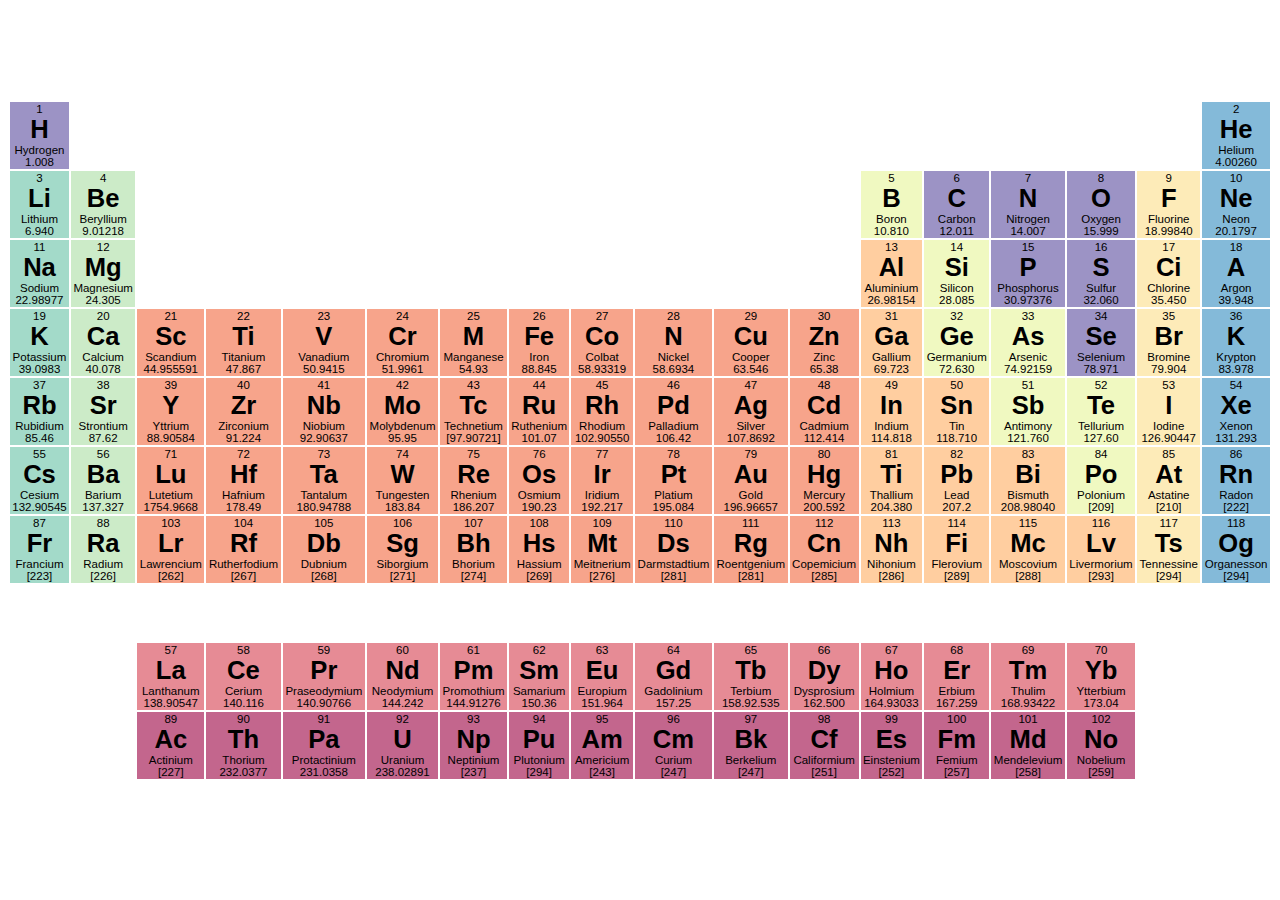
<file: index.html>
<!DOCTYPE html>
<html lang="en">
<head>
    <meta charset="UTF-8">
    <meta http-equiv="X-UA-Compatible" content="IE=edge">
    <meta name="viewport" content="wcontenteditable="true" idth=device-wcontenteditable="true" idth, initial-scale=1.0">
    <title>mandeleiv</title>
    <link rel="stylesheet" href="mandeleiv.css">
</head>
<body>
    <table contenteditable="true" id="table1">
        <tr>
            <td contenteditable="true" id="violet">
                <span contenteditable="true" id="petit">1</span><br>
                <span contenteditable="true" id="grand">H</span><br>
                <span contenteditable="true" id="petit">Hydrogen</span><br>
                <span contenteditable="true" id="petit">1.008</span>
            </td>
            <td contenteditable="true" id="blanc1">
                <span contenteditable="true" id="petit"></span><br>
                <span contenteditable="true" id="grand"></span><br>
                <span contenteditable="true" id="petit"></span><br>
                <span contenteditable="true" id="petit"></span>
            </td>
            <td></td>
            <td></td>
            <td></td>
            <td></td>
            <td></td>
            <td></td>
            <td></td>
            <td></td>
            <td></td>
            <td></td>
            <td></td>
            <td></td>
            <td></td>
            <td></td>
            <td></td>
            <td contenteditable="true" id="bleu">
                <span contenteditable="true" id="petit">2</span><br>
                <span contenteditable="true" id="grand">He</span><br>
                <span contenteditable="true" id="petit">Helium</span><br>
                <span contenteditable="true" id="petit">4.00260</span>
            </td>
        </tr>
        <tr>
            <td contenteditable="true" id="vert">
                <span contenteditable="true" id="petit">3</span><br>
                <span contenteditable="true" id="grand">Li</span><br>
                <span contenteditable="true" id="petit">Lithium</span><br>
                <span contenteditable="true" id="petit">6.940</span>
            </td>
            <td contenteditable="true" id="vert_clair">
                <span contenteditable="true" id="petit">4</span><br>
                <span contenteditable="true" id="grand">Be</span><br>
                <span contenteditable="true" id="petit">Beryllium</span><br>
                <span contenteditable="true" id="petit">9.01218</span>
            </td>
            <td contenteditable="true" id="blanc2">
                <span contenteditable="true" id="petit"></span><br>
                <span contenteditable="true" id="grand"></span><br>
                <span contenteditable="true" id="petit"></span><br>
                <span contenteditable="true" id="petit"></span>
            </td>
            <td></td>
            <td></td>
            <td></td>
            <td></td>
            <td></td>
            <td></td>
            <td></td>
            <td></td>
            <td></td>
            <td contenteditable="true" id="jaune_clair">
                <span contenteditable="true" id="petit">5</span><br>
                <span contenteditable="true" id="grand">B</span><br>
                <span contenteditable="true" id="petit">Boron</span><br>
                <span contenteditable="true" id="petit">10.810</span>
            </td>
            <td contenteditable="true" id="violet">
                <span contenteditable="true" id="petit">6</span><br>
                <span contenteditable="true" id="grand">C</span><br>
                <span contenteditable="true" id="petit">Carbon</span><br>
                <span contenteditable="true" id="petit">12.011</span>
            </td>
            <td contenteditable="true" id="violet">
                <span contenteditable="true" id="petit">7</span><br>
                <span contenteditable="true" id="grand">N</span><br>
                <span contenteditable="true" id="petit">Nitrogen</span><br>
                <span contenteditable="true" id="petit">14.007</span>
            </td>
            <td contenteditable="true" id="violet">
                <span contenteditable="true" id="petit">8</span><br>
                <span contenteditable="true" id="grand">O</span><br>
                <span contenteditable="true" id="petit">Oxygen</span><br>
                <span contenteditable="true" id="petit">15.999</span>
            </td>
            <td contenteditable="true" id="jaune">
                <span contenteditable="true" id="petit">9</span><br>
                <span contenteditable="true" id="grand">F</span><br>
                <span contenteditable="true" id="petit">Fluorine</span><br>
                <span contenteditable="true" id="petit">18.99840</span>
            </td>
            <td contenteditable="true" id="bleu">
                <span contenteditable="true" id="petit">10</span><br>
                <span contenteditable="true" id="grand">Ne</span><br>
                <span contenteditable="true" id="petit">Neon</span><br>
                <span contenteditable="true" id="petit">20.1797</span>
            </td>
        </tr>
        <tr>
            <td contenteditable="true" id="vert">
                <span contenteditable="true" id="petit">11</span><br>
                <span contenteditable="true" id="grand">Na</span><br>
                <span contenteditable="true" id="petit">Sodium</span><br>
                <span contenteditable="true" id="petit">22.98977</span>
            </td>
            <td contenteditable="true" id="vert_clair">
                <span contenteditable="true" id="petit">12</span><br>
                <span contenteditable="true" id="grand">Mg</span><br>
                <span contenteditable="true" id="petit">Magnesium</span><br>
                <span contenteditable="true" id="petit">24.305</span>
            </td>
            <td contenteditable="true" id="blanc3">
                <span contenteditable="true" id="petit"></span><br>
                <span contenteditable="true" id="grand"></span><br>
                <span contenteditable="true" id="petit"></span><br>
                <span contenteditable="true" id="petit"></span>
            </td>
            <td></td>
            <td></td>
            <td></td>
            <td></td>
            <td></td>
            <td></td>
            <td></td>
            <td></td>
            <td></td>
            <td contenteditable="true" id="orange_clair">
                <span contenteditable="true" id="petit">13</span><br>
                <span contenteditable="true" id="grand">Al</span><br>
                <span contenteditable="true" id="petit">Aluminium</span><br>
                <span contenteditable="true" id="petit">26.98154</span>
            </td>
            <td contenteditable="true" id="jaune_clair">
                <span contenteditable="true" id="petit">14</span><br>
                <span contenteditable="true" id="grand">Si</span><br>
                <span contenteditable="true" id="petit">Silicon</span><br>
                <span contenteditable="true" id="petit">28.085</span>
            </td>
            <td contenteditable="true" id="violet">
                <span contenteditable="true" id="petit">15</span><br>
                <span contenteditable="true" id="grand">P</span><br>
                <span contenteditable="true" id="petit">Phosphorus</span><br>
                <span contenteditable="true" id="petit">30.97376</span>
            </td>
            <td contenteditable="true" id="violet">
                <span contenteditable="true" id="petit">16</span><br>
                <span contenteditable="true" id="grand">S</span><br>
                <span contenteditable="true" id="petit">Sulfur</span><br>
                <span contenteditable="true" id="petit">32.060</span>
            </td>
            <td contenteditable="true" id="jaune">
                <span contenteditable="true" id="petit">17</span><br>
                <span contenteditable="true" id="grand">Ci</span><br>
                <span contenteditable="true" id="petit">Chlorine</span><br>
                <span contenteditable="true" id="petit">35.450</span>
            </td>
            <td contenteditable="true" id="bleu">
                <span contenteditable="true" id="petit">18</span><br>
                <span contenteditable="true" id="grand">A</span><br>
                <span contenteditable="true" id="petit">Argon</span><br>
                <span contenteditable="true" id="petit">39.948</span>
            </td>
        </tr>
        <tr>
            <td contenteditable="true" id="vert">
                <span contenteditable="true" id="petit">19</span><br>
                <span contenteditable="true" id="grand">K</span><br>
                <span contenteditable="true" id="petit">Potassium</span><br>
                <span contenteditable="true" id="petit">39.0983</span>
            </td>
            <td contenteditable="true" id="vert_clair">
                <span contenteditable="true" id="petit">20</span><br>
                <span contenteditable="true" id="grand">Ca</span><br>
                <span contenteditable="true" id="petit">Calcium</span><br>
                <span contenteditable="true" id="petit">40.078</span>
            </td>
            <td contenteditable="true" id="orange">
                <span contenteditable="true" id="petit">21</span><br>
                <span contenteditable="true" id="grand">Sc</span><br>
                <span contenteditable="true" id="petit">Scandium</span><br>
                <span contenteditable="true" id="petit">44.955591</span>
            </td>
            <td contenteditable="true" id="orange">
                <span contenteditable="true" id="petit">22</span><br>
                <span contenteditable="true" id="grand">Ti</span><br>
                <span contenteditable="true" id="petit">Titanium</span><br>
                <span contenteditable="true" id="petit">47.867</span>
            </td>
            <td contenteditable="true" id="orange">
                <span contenteditable="true" id="petit">23</span><br>
                <span contenteditable="true" id="grand">V</span><br>
                <span contenteditable="true" id="petit">Vanadium</span><br>
                <span contenteditable="true" id="petit">50.9415</span>
            </td>
            <td contenteditable="true" id="orange">
                <span contenteditable="true" id="petit">24</span><br>
                <span contenteditable="true" id="grand">Cr</span><br>
                <span contenteditable="true" id="petit">Chromium</span><br>
                <span contenteditable="true" id="petit">51.9961</span>
            </td>
            <td contenteditable="true" id="orange">
                <span contenteditable="true" id="petit">25</span><br>
                <span contenteditable="true" id="grand">M</span><br>
                <span contenteditable="true" id="petit">Manganese</span><br>
                <span contenteditable="true" id="petit">54.93</span>
            </td>
            <td contenteditable="true" id="orange">
                <span contenteditable="true" id="petit">26</span><br>
                <span contenteditable="true" id="grand">Fe</span><br>
                <span contenteditable="true" id="petit">Iron</span><br>
                <span contenteditable="true" id="petit">88.845</span>
            </td>
            <td contenteditable="true" id="orange">
                <span contenteditable="true" id="petit">27</span><br>
                <span contenteditable="true" id="grand">Co</span><br>
                <span contenteditable="true" id="petit">Colbat</span><br>
                <span contenteditable="true" id="petit">58.93319</span>
            </td>
            <td contenteditable="true" id="orange">
                <span contenteditable="true" id="petit">28</span><br>
                <span contenteditable="true" id="grand">N</span><br>
                <span contenteditable="true" id="petit">Nickel</span><br>
                <span contenteditable="true" id="petit">58.6934</span>
            </td>
            <td contenteditable="true" id="orange">
                <span contenteditable="true" id="petit">29</span><br>
                <span contenteditable="true" id="grand">Cu</span><br>
                <span contenteditable="true" id="petit">Cooper</span><br>
                <span contenteditable="true" id="petit">63.546</span>
            </td>
            <td contenteditable="true" id="orange">
                <span contenteditable="true" id="petit">30</span><br>
                <span contenteditable="true" id="grand">Zn</span><br>
                <span contenteditable="true" id="petit">Zinc</span><br>
                <span contenteditable="true" id="petit">65.38</span>
            </td>
            <td contenteditable="true" id="orange_clair">
                <span contenteditable="true" id="petit">31</span><br>
                <span contenteditable="true" id="grand">Ga</span><br>
                <span contenteditable="true" id="petit">Gallium</span><br>
                <span contenteditable="true" id="petit">69.723</span>
            </td>
            <td contenteditable="true" id="jaune_clair">
                <span contenteditable="true" id="petit">32</span><br>
                <span contenteditable="true" id="grand">Ge</span><br>
                <span contenteditable="true" id="petit">Germanium</span><br>
                <span contenteditable="true" id="petit">72.630</span>
            </td>
            <td contenteditable="true" id="jaune_clair">
                <span contenteditable="true" id="petit">33</span><br>
                <span contenteditable="true" id="grand">As</span><br>
                <span contenteditable="true" id="petit">Arsenic</span><br>
                <span contenteditable="true" id="petit">74.92159</span>
            </td>
            <td contenteditable="true" id="violet">
                <span contenteditable="true" id="petit">34</span><br>
                <span contenteditable="true" id="grand">Se</span><br>
                <span contenteditable="true" id="petit">Selenium</span><br>
                <span contenteditable="true" id="petit">78.971</span>
            </td>
            <td contenteditable="true" id="jaune">
                <span contenteditable="true" id="petit">35</span><br>
                <span contenteditable="true" id="grand">Br</span><br>
                <span contenteditable="true" id="petit">Bromine</span><br>
                <span contenteditable="true" id="petit">79.904</span>
            </td>
            <td contenteditable="true" id="bleu">
                <span contenteditable="true" id="petit">36</span><br>
                <span contenteditable="true" id="grand">K</span><br>
                <span contenteditable="true" id="petit">Krypton</span><br>
                <span contenteditable="true" id="petit">83.978</span>
            </td>
        </tr>
        <tr>
            </td>
            <td contenteditable="true" id="vert">
            <span contenteditable="true" id="petit">37</span><br>
            <span contenteditable="true" id="grand">Rb</span><br>
            <span contenteditable="true" id="petit">Rubidium</span><br>
            <span contenteditable="true" id="petit">85.46</span>
            </td>
            <td contenteditable="true" id="vert_clair">
            <span contenteditable="true" id="petit">38</span><br>
            <span contenteditable="true" id="grand">Sr</span><br>
            <span contenteditable="true" id="petit">Strontium</span><br>
            <span contenteditable="true" id="petit">87.62</span>
            </td>
            <td contenteditable="true" id="orange">
            <span contenteditable="true" id="petit">39</span><br>
            <span contenteditable="true" id="grand">Y</span><br>
            <span contenteditable="true" id="petit">Yttrium</span><br>
            <span contenteditable="true" id="petit">88.90584</span>
            </td>
            <td contenteditable="true" id="orange">
                <span contenteditable="true" id="petit">40</span><br>
                <span contenteditable="true" id="grand">Zr</span><br>
                <span contenteditable="true" id="petit">Zirconium</span><br>
                <span contenteditable="true" id="petit">91.224</span>
            </td>
            <td contenteditable="true" id="orange">
                <span contenteditable="true" id="petit">41</span><br>
                <span contenteditable="true" id="grand">Nb</span><br>
                <span contenteditable="true" id="petit">Niobium</span><br>
                <span contenteditable="true" id="petit">92.90637</span>
            </td>
            <td contenteditable="true" id="orange">
                <span contenteditable="true" id="petit">42</span><br>
                <span contenteditable="true" id="grand">Mo</span><br>
                <span contenteditable="true" id="petit">Molybdenum</span><br>
                <span contenteditable="true" id="petit">95.95</span>
            </td>
            <td contenteditable="true" id="orange">
                <span contenteditable="true" id="petit">43</span><br>
                <span contenteditable="true" id="grand">Tc</span><br>
                <span contenteditable="true" id="petit">Technetium</span><br>
                <span contenteditable="true" id="petit">[97.90721]</span>
            </td>
            <td contenteditable="true" id="orange">
                <span contenteditable="true" id="petit">44</span><br>
                <span contenteditable="true" id="grand">Ru</span><br>
                <span contenteditable="true" id="petit">Ruthenium</span><br>
                <span contenteditable="true" id="petit">101.07</span>
            </td>
            <td contenteditable="true" id="orange">
                <span contenteditable="true" id="petit">45</span><br>
                <span contenteditable="true" id="grand">Rh</span><br>
                <span contenteditable="true" id="petit">Rhodium</span><br>
                <span contenteditable="true" id="petit">102.90550</span>
            </td>
            <td contenteditable="true" id="orange">
                <span contenteditable="true" id="petit">46</span><br>
                <span contenteditable="true" id="grand">Pd</span><br>
                <span contenteditable="true" id="petit">Palladium</span><br>
                <span contenteditable="true" id="petit">106.42</span>
            </td>
            <td contenteditable="true" id="orange">
                <span contenteditable="true" id="petit">47</span><br>
                <span contenteditable="true" id="grand">Ag</span><br>
                <span contenteditable="true" id="petit">Silver</span><br>
                <span contenteditable="true" id="petit">107.8692</span>
            </td>
            <td contenteditable="true" id="orange">
                <span contenteditable="true" id="petit">48</span><br>
                <span contenteditable="true" id="grand">Cd</span><br>
                <span contenteditable="true" id="petit">Cadmium</span><br>
                <span contenteditable="true" id="petit">112.414</span>
            </td>
            <td contenteditable="true" id="orange_clair">
                <span contenteditable="true" id="petit">49</span><br>
                <span contenteditable="true" id="grand">In</span><br>
                <span contenteditable="true" id="petit">Indium</span><br>
                <span contenteditable="true" id="petit">114.818</span>
            </td>
            <td contenteditable="true" id="orange_clair">
                <span contenteditable="true" id="petit">50</span><br>
                <span contenteditable="true" id="grand">Sn</span><br>
                <span contenteditable="true" id="petit">Tin</span><br>
                <span contenteditable="true" id="petit">118.710</span>
            </td>
            <td contenteditable="true" id="jaune_clair">
                <span contenteditable="true" id="petit">51</span><br>
                <span contenteditable="true" id="grand">Sb</span><br>
                <span contenteditable="true" id="petit">Antimony</span><br>
                <span contenteditable="true" id="petit">121.760</span>
            </td>
            <td contenteditable="true" id="jaune_clair">
                <span contenteditable="true" id="petit">52</span><br>
                <span contenteditable="true" id="grand">Te</span><br>
                <span contenteditable="true" id="petit">Tellurium</span><br>
                <span contenteditable="true" id="petit">127.60</span>
            </td>
            <td contenteditable="true" id="jaune">
                <span contenteditable="true" id="petit">53</span><br>
                <span contenteditable="true" id="grand">I</span><br>
                <span contenteditable="true" id="petit">Iodine</span><br>
                <span contenteditable="true" id="petit">126.90447</span>
            </td>
            <td contenteditable="true" id="bleu">
                <span contenteditable="true" id="petit">54</span><br>
                <span contenteditable="true" id="grand">Xe</span><br>
                <span contenteditable="true" id="petit">Xenon</span><br>
                <span contenteditable="true" id="petit">131.293</span>
            </td>
        </tr>
        <tr>
            <td contenteditable="true" id="vert">
                <span contenteditable="true" id="petit">55</span><br>
                <span contenteditable="true" id="grand">Cs</span><br>
                <span contenteditable="true" id="petit">Cesium</span><br>
                <span contenteditable="true" id="petit">132.90545</span>
            </td>
            <td contenteditable="true" id="vert_clair">
                <span contenteditable="true" id="petit">56</span><br>
                <span contenteditable="true" id="grand">Ba</span><br>
                <span contenteditable="true" id="petit">Barium</span><br>
                <span contenteditable="true" id="petit">137.327</span>
            </td>
            <td contenteditable="true" id="orange">
                <span contenteditable="true" id="petit">71</span><br>
                <span contenteditable="true" id="grand">Lu</span><br>
                <span contenteditable="true" id="petit">Lutetium</span><br>
                <span contenteditable="true" id="petit">1754.9668</span>
            </td>
            <td contenteditable="true" id="orange">
                <span contenteditable="true" id="petit">72</span><br>
                <span contenteditable="true" id="grand">Hf</span><br>
                <span contenteditable="true" id="petit">Hafnium</span><br>
                <span contenteditable="true" id="petit">178.49</span>
            </td>
            <td contenteditable="true" id="orange">
                <span contenteditable="true" id="petit">73</span><br>
                <span contenteditable="true" id="grand">Ta</span><br>
                <span contenteditable="true" id="petit">Tantalum</span><br>
                <span contenteditable="true" id="petit">180.94788</span>
            </td>
            <td contenteditable="true" id="orange">
                <span contenteditable="true" id="petit">74</span><br>
                <span contenteditable="true" id="grand">W</span><br>
                <span contenteditable="true" id="petit">Tungesten</span><br>
                <span contenteditable="true" id="petit">183.84</span>
            </td>
            <td contenteditable="true" id="orange">
                <span contenteditable="true" id="petit">75</span><br>
                <span contenteditable="true" id="grand">Re</span><br>
                <span contenteditable="true" id="petit">Rhenium</span><br>
                <span contenteditable="true" id="petit">186.207</span>
            </td>
            <td contenteditable="true" id="orange">
                <span contenteditable="true" id="petit">76</span><br>
                <span contenteditable="true" id="grand">Os</span><br>
                <span contenteditable="true" id="petit">Osmium</span><br>
                <span contenteditable="true" id="petit">190.23</span>
            </td>
            <td contenteditable="true" id="orange">
                <span contenteditable="true" id="petit">77</span><br>
                <span contenteditable="true" id="grand">Ir</span><br>
                <span contenteditable="true" id="petit">Iridium</span><br>
                <span contenteditable="true" id="petit">192.217</span>
            </td>
            <td contenteditable="true" id="orange">
                <span contenteditable="true" id="petit">78</span><br>
                <span contenteditable="true" id="grand">Pt</span><br>
                <span contenteditable="true" id="petit">Platium</span><br>
                <span contenteditable="true" id="petit">195.084</span>
            </td>
            <td contenteditable="true" id="orange">
                <span contenteditable="true" id="petit">79</span><br>
                <span contenteditable="true" id="grand">Au</span><br>
                <span contenteditable="true" id="petit">Gold</span><br>
                <span contenteditable="true" id="petit">196.96657</span>
            </td>
            <td contenteditable="true" id="orange">
                <span contenteditable="true" id="petit">80</span><br>
                <span contenteditable="true" id="grand">Hg</span><br>
                <span contenteditable="true" id="petit">Mercury</span><br>
                <span contenteditable="true" id="petit">200.592</span>
            </td>
            <td contenteditable="true" id="orange_clair">
                <span contenteditable="true" id="petit">81</span><br>
                <span contenteditable="true" id="grand">Ti</span><br>
                <span contenteditable="true" id="petit">Thallium</span><br>
                <span contenteditable="true" id="petit">204.380</span>
            </td>
            <td contenteditable="true" id="orange_clair">
                <span contenteditable="true" id="petit">82</span><br>
                <span contenteditable="true" id="grand">Pb</span><br>
                <span contenteditable="true" id="petit">Lead</span><br>
                <span contenteditable="true" id="petit">207.2</span>
            </td>
            <td contenteditable="true" id="orange_clair">
                <span contenteditable="true" id="petit">83</span><br>
                <span contenteditable="true" id="grand">Bi</span><br>
                <span contenteditable="true" id="petit">Bismuth</span><br>
                <span contenteditable="true" id="petit">208.98040</span>
            </td>
            <td contenteditable="true" id="jaune_clair">
                <span contenteditable="true" id="petit">84</span><br>
                <span contenteditable="true" id="grand">Po</span><br>
                <span contenteditable="true" id="petit">Polonium</span><br>
                <span contenteditable="true" id="petit">[209]</span>
            </td>
            <td contenteditable="true" id="jaune">
                <span contenteditable="true" id="petit">85</span><br>
                <span contenteditable="true" id="grand">At</span><br>
                <span contenteditable="true" id="petit">Astatine</span><br>
                <span contenteditable="true" id="petit">[210]</span>
            </td>
            <td contenteditable="true" id="bleu">
                <span contenteditable="true" id="petit">86</span><br>
                <span contenteditable="true" id="grand">Rn</span><br>
                <span contenteditable="true" id="petit">Radon</span><br>
                <span contenteditable="true" id="petit">[222]</span>
            </td>
        </tr>
        <tr>
            <td contenteditable="true" id="vert">
                <span contenteditable="true" id="petit">87</span><br>
                <span contenteditable="true" id="grand">Fr</span><br>
                <span contenteditable="true" id="petit">Francium</span><br>
                <span contenteditable="true" id="petit">[223]</span>
            </td>
            <td contenteditable="true" id="vert_clair">
                <span contenteditable="true" id="petit">88</span><br>
                <span contenteditable="true" id="grand">Ra</span><br>
                <span contenteditable="true" id="petit">Radium</span><br>
                <span contenteditable="true" id="petit">[226]</span>
            </td>
            <td contenteditable="true" id="orange">
                <span contenteditable="true" id="petit">103</span><br>
                <span contenteditable="true" id="grand">Lr</span><br>
                <span contenteditable="true" id="petit">Lawrencium</span><br>
                <span contenteditable="true" id="petit">[262]</span>
            </td>
            <td contenteditable="true" id="orange">
                <span contenteditable="true" id="petit">104</span><br>
                <span contenteditable="true" id="grand">Rf</span><br>
                <span contenteditable="true" id="petit">Rutherfodium</span><br>
                <span contenteditable="true" id="petit">[267]</span>
            </td>
            <td contenteditable="true" id="orange">
                <span contenteditable="true" id="petit">105</span><br>
                <span contenteditable="true" id="grand">Db</span><br>
                <span contenteditable="true" id="petit">Dubnium</span><br>
                <span contenteditable="true" id="petit">[268]</span>
            </td>
            <td contenteditable="true" id="orange">
                <span contenteditable="true" id="petit">106</span><br>
                <span contenteditable="true" id="grand">Sg</span><br>
                <span contenteditable="true" id="petit">Siborgium</span><br>
                <span contenteditable="true" id="petit">[271]</span>
            </td>
            <td contenteditable="true" id="orange">
                <span contenteditable="true" id="petit">107</span><br>
                <span contenteditable="true" id="grand">Bh</span><br>
                <span contenteditable="true" id="petit">Bhorium</span><br>
                <span contenteditable="true" id="petit">[274]</span>
            </td>
            <td contenteditable="true" id="orange">
                <span contenteditable="true" id="petit">108</span><br>
                <span contenteditable="true" id="grand">Hs</span><br>
                <span contenteditable="true" id="petit">Hassium</span><br>
                <span contenteditable="true" id="petit">[269]</span>
            </td>
            <td contenteditable="true" id="orange">
                <span contenteditable="true" id="petit">109</span><br>
                <span contenteditable="true" id="grand">Mt</span><br>
                <span contenteditable="true" id="petit">Meitnerium</span><br>
                <span contenteditable="true" id="petit">[276]</span>
            </td>
            <td contenteditable="true" id="orange">
                <span contenteditable="true" id="petit">110</span><br>
                <span contenteditable="true" id="grand">Ds</span><br>
                <span contenteditable="true" id="petit">Darmstadtium</span><br>
                <span contenteditable="true" id="petit">[281]</span>
            </td>
            <td contenteditable="true" id="orange">
                <span contenteditable="true" id="petit">111</span><br>
                <span contenteditable="true" id="grand">Rg</span><br>
                <span contenteditable="true" id="petit">Roentgenium</span><br>
                <span contenteditable="true" id="petit">[281]</span>
            </td>
            <td contenteditable="true" id="orange">
                <span contenteditable="true" id="petit">112</span><br>
                <span contenteditable="true" id="grand">Cn</span><br>
                <span contenteditable="true" id="petit">Copemicium</span><br>
                <span contenteditable="true" id="petit">[285]</span>
            </td>
            <td contenteditable="true" id="orange_clair">
                <span contenteditable="true" id="petit">113</span><br>
                <span contenteditable="true" id="grand">Nh</span><br>
                <span contenteditable="true" id="petit">Nihonium</span><br>
                <span contenteditable="true" id="petit">[286]</span>
            </td>
            <td contenteditable="true" id="orange_clair">
                <span contenteditable="true" id="petit">114</span><br>
                <span contenteditable="true" id="grand">Fi</span><br>
                <span contenteditable="true" id="petit">Flerovium</span><br>
                <span contenteditable="true" id="petit">[289]</span>
            </td>
            <td contenteditable="true" id="orange_clair">
                <span contenteditable="true" id="petit">115</span><br>
                <span contenteditable="true" id="grand">Mc</span><br>
                <span contenteditable="true" id="petit">Moscovium</span><br>
                <span contenteditable="true" id="petit">[288]</span>
            </td>
            <td contenteditable="true" id="orange_clair">

                <span contenteditable="true" id="petit">116</span><br>
                <span contenteditable="true" id="grand">Lv</span><br>
                <span contenteditable="true" id="petit">Livermorium</span><br>
                <span contenteditable="true" id="petit">[293]</span>
            </td>
            <td contenteditable="true" id="jaune">
                <span contenteditable="true" id="petit">117</span><br>
                <span contenteditable="true" id="grand">Ts</span><br>
                <span contenteditable="true" id="petit">Tennessine</span><br>
                <span contenteditable="true" id="petit">[294]</span>
            </td>
            <td contenteditable="true" id="bleu">
                <span contenteditable="true" id="petit">118</span><br>
                <span contenteditable="true" id="grand">Og</span><br>
                <span contenteditable="true" id="petit">Organesson</span><br>
                <span contenteditable="true" id="petit">[294]</span>
            </td>
        </tr>
        <tr>
            <td></td>
            <td></td>
            <td></td>
            <td></td>
            <td></td>
            <td></td>
            <td></td>
            <td></td>
            <td></td>
            <td></td>
            <td></td>
            <td></td>
            <td></td>
            <td></td>
            <td></td>
            <td></td>
            <td></td>
            <td></td>
        </tr>
        <tr>
            <td></td>
            <td></td>
            <td contenteditable="true" id="rose_clair">
                <span contenteditable="true" id="petit">57</span><br>
                <span contenteditable="true" id="grand">La</span><br>
                <span contenteditable="true" id="petit">Lanthanum</span><br>
                <span contenteditable="true" id="petit">138.90547</span>
            </td>
            <td contenteditable="true" id="rose_clair">
                <span contenteditable="true" id="petit">58</span><br>
                <span contenteditable="true" id="grand">Ce</span><br>
                <span contenteditable="true" id="petit">Cerium</span><br>
                <span contenteditable="true" id="petit">140.116</span>
            </td>
            <td contenteditable="true" id="rose_clair">
                <span contenteditable="true" id="petit">59</span><br>
                <span contenteditable="true" id="grand">Pr</span><br>
                <span contenteditable="true" id="petit">Praseodymium</span><br>
                <span contenteditable="true" id="petit">140.90766</span>
            </td>
            <td contenteditable="true" id="rose_clair">
                <span contenteditable="true" id="petit">60</span><br>
                <span contenteditable="true" id="grand">Nd</span><br>
                <span contenteditable="true" id="petit">Neodymium</span><br>
                <span contenteditable="true" id="petit">144.242</span>
            </td>
            <td contenteditable="true" id="rose_clair">
                <span contenteditable="true" id="petit">61</span><br>
                <span contenteditable="true" id="grand">Pm</span><br>
                <span contenteditable="true" id="petit">Promothium</span><br>
                <span contenteditable="true" id="petit">144.91276</span>
            </td>
            <td contenteditable="true" id="rose_clair">
                <span contenteditable="true" id="petit">62</span><br>
                <span contenteditable="true" id="grand">Sm</span><br>
                <span contenteditable="true" id="petit">Samarium</span><br>
                <span contenteditable="true" id="petit">150.36</span>
            </td>
            <td contenteditable="true" id="rose_clair">
                <span contenteditable="true" id="petit">63</span><br>
                <span contenteditable="true" id="grand">Eu</span><br>
                <span contenteditable="true" id="petit">Europium</span><br>
                <span contenteditable="true" id="petit">151.964</span>
            </td>
            <td contenteditable="true" id="rose_clair">
                <span contenteditable="true" id="petit">64</span><br>
                <span contenteditable="true" id="grand">Gd</span><br>
                <span contenteditable="true" id="petit">Gadolinium</span><br>
                <span contenteditable="true" id="petit">157.25</span>
            </td>
            <td contenteditable="true" id="rose_clair">
                <span contenteditable="true" id="petit">65</span><br>
                <span contenteditable="true" id="grand">Tb</span><br>
                <span contenteditable="true" id="petit">Terbium</span><br>
                <span contenteditable="true" id="petit">158.92.535</span>
            </td>
            <td contenteditable="true" id="rose_clair">
                <span contenteditable="true" id="petit">66</span><br>
                <span contenteditable="true" id="grand">Dy</span><br>
                <span contenteditable="true" id="petit">Dysprosium</span><br>
                <span contenteditable="true" id="petit">162.500</span>
            </td>
            <td contenteditable="true" id="rose_clair">
                <span contenteditable="true" id="petit">67</span><br>
                <span contenteditable="true" id="grand">Ho</span><br>
                <span contenteditable="true" id="petit">Holmium</span><br>
                <span contenteditable="true" id="petit">164.93033</span>
            </td>
            <td contenteditable="true" id="rose_clair">
                <span contenteditable="true" id="petit">68</span><br>
                <span contenteditable="true" id="grand">Er</span><br>
                <span contenteditable="true" id="petit">Erbium</span><br>
                <span contenteditable="true" id="petit">167.259</span>
            </td>
            <td contenteditable="true" id="rose_clair">
                <span contenteditable="true" id="petit">69</span><br>
                <span contenteditable="true" id="grand">Tm</span><br>
                <span contenteditable="true" id="petit">Thulim</span><br>
                <span contenteditable="true" id="petit">168.93422</span>
            </td>
            <td contenteditable="true" id="rose_clair">
                <span contenteditable="true" id="petit">70</span><br>
                <span contenteditable="true" id="grand">Yb</span><br>
                <span contenteditable="true" id="petit">Ytterbium</span><br>
                <span contenteditable="true" id="petit">173.04</span>
            </td>
            <td></td>
            <td></td>
        </tr>
        <tr>
            <td></td>
            <td></td>
            <td contenteditable="true" id="rose">
                <span contenteditable="true" id="petit">89</span><br>
                <span contenteditable="true" id="grand">Ac</span><br>
                <span contenteditable="true" id="petit">Actinium</span><br>
                <span contenteditable="true" id="petit">[227]</span>
            </td>
            <td contenteditable="true" id="rose">
                <span contenteditable="true" id="petit">90</span><br>
                <span contenteditable="true" id="grand">Th</span><br>
                <span contenteditable="true" id="petit">Thorium</span><br>
                <span contenteditable="true" id="petit">232.0377</span>
            </td>
            <td contenteditable="true" id="rose">
                <span contenteditable="true" id="petit">91</span><br>
                <span contenteditable="true" id="grand">Pa</span><br>
                <span contenteditable="true" id="petit">Protactinium</span><br>
                <span contenteditable="true" id="petit">231.0358</span>
            </td>
            <td contenteditable="true" id="rose">
                <span contenteditable="true" id="petit">92</span><br>
                <span contenteditable="true" id="grand">U</span><br>
                <span contenteditable="true" id="petit">Uranium</span><br>
                <span contenteditable="true" id="petit">238.02891</span>
            </td>
            <td contenteditable="true" id="rose">
                <span contenteditable="true" id="petit">93</span><br>
                <span contenteditable="true" id="grand">Np</span><br>
                <span contenteditable="true" id="petit">Neptinium</span><br>
                <span contenteditable="true" id="petit">[237]</span>
            </td>
            <td contenteditable="true" id="rose">
                <span contenteditable="true" id="petit">94</span><br>
                <span contenteditable="true" id="grand">Pu</span><br>
                <span contenteditable="true" id="petit">Plutonium</span><br>
                <span contenteditable="true" id="petit">[294]</span>
            </td>
            <td contenteditable="true" id="rose">
                <span contenteditable="true" id="petit">95</span><br>
                <span contenteditable="true" id="grand">Am</span><br>
                <span contenteditable="true" id="petit">Americium</span><br>
                <span contenteditable="true" id="petit">[243]</span>
            </td>
            <td contenteditable="true" id="rose">
                <span contenteditable="true" id="petit">96</span><br>
                <span contenteditable="true" id="grand">Cm</span><br>
                <span contenteditable="true" id="petit">Curium</span><br>
                <span contenteditable="true" id="petit">[247]</span>
            </td>
            <td contenteditable="true" id="rose">
                <span contenteditable="true" id="petit">97</span><br>
                <span contenteditable="true" id="grand">Bk</span><br>
                <span contenteditable="true" id="petit">Berkelium</span><br>
                <span contenteditable="true" id="petit">[247]</span>
            </td>
            <td contenteditable="true" id="rose">
                <span contenteditable="true" id="petit">98</span><br>
                <span contenteditable="true" id="grand">Cf</span><br>
                <span contenteditable="true" id="petit">Califormium</span><br>
                <span contenteditable="true" id="petit">[251]</span>
            </td>
            <td contenteditable="true" id="rose">
                <span contenteditable="true" id="petit">99</span><br>
                <span contenteditable="true" id="grand">Es</span><br>
                <span contenteditable="true" id="petit">Einstenium</span><br>
                <span contenteditable="true" id="petit">[252]</span>
            </td>
            <td contenteditable="true" id="rose">
                <span contenteditable="true" id="petit">100</span><br>
                <span contenteditable="true" id="grand">Fm</span><br>
                <span contenteditable="true" id="petit">Femium</span><br>
                <span contenteditable="true" id="petit">[257]</span>
            </td>
            <td contenteditable="true" id="rose">
                <span contenteditable="true" id="petit">101</span><br>
                <span contenteditable="true" id="grand">Md</span><br>
                <span contenteditable="true" id="petit">Mendelevium</span><br>
                <span contenteditable="true" id="petit">[258]</span>
            </td>
            <td contenteditable="true" id="rose">
                <span contenteditable="true" id="petit">102</span><br>
                <span contenteditable="true" id="grand">No</span><br>
                <span contenteditable="true" id="petit">Nobelium</span><br>
                <span contenteditable="true" id="petit">[259]</span>
            </td>
            <td></td>
            <td></td>
        </tr>
    </table>
    
</body>
</html>
</file>
<file: mandeleiv.css>
td{
    text-align: center;
    font-size: 0.9vw;
    height: 6vh;
}
body{
    display: flex;
    flex-direction: column;
    align-content: center;
    justify-content: center;
    font-family: Arial, Helvetica, sans-serif;
    margin-top:100px ;
}
#grand{
    font-weight: bold;
    font-size: 2vw;
}
#orange{
    background-color:rgb(247,164,139);
}
#rose{
    background-color: rgb(195,102,141);
}
#rose_clair{
    background-color: rgb(230,139,149);
}
#violet{
    background-color: rgb(156,147,197);
}
#orange_clair{
    background-color: rgb(255,206,160);
}
#vert{
    background-color:rgb(163,218,201) ;
}
#vert_clair{
    background-color: rgb(204,235,200);
}
#bleu{
    background-color: rgb(132,186,217);
}
#jaune{
    background-color: rgb(253,235,184);
}
#jaune_clair{
    background-color:rgb(240,249,193) ;
}
img{
    width: 10%;
    align-self: center;
}
@media screen and (max-width: 720px){
    table{ 
        width: 2%;
        align-self: center;
    }
    td{
        text-align: center;
        font-size: 0.6vw;
        height: 3vh;
    }
}
</file>
